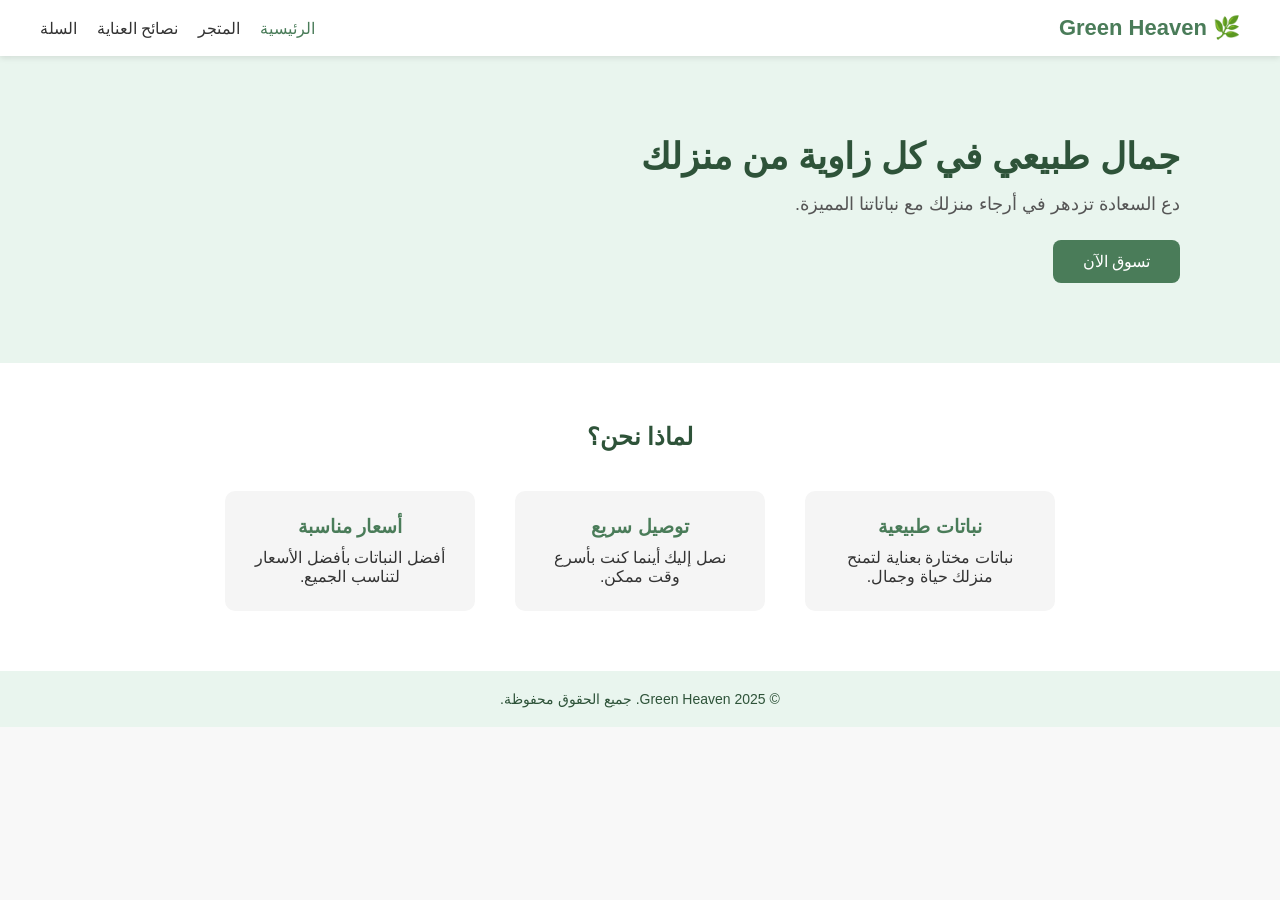
<file: index.html>
<!DOCTYPE html>
<html lang="ar" dir="rtl">
<head>
 <meta charset="UTF-8">
 <meta name="viewport" content="width=device-width, initial-scale=1.0">
 <title>Green Heaven | الرئيسية</title>
 <link rel="stylesheet" href="style.css">
</head>
<body>
 
 <!-- شريط التنقل -->
 <header class="navbar">
   <div class="logo">🌿 Green Heaven</div>
   <nav>
     <ul>
       <li><a href="index.html" class="active">الرئيسية</a></li>
       <li><a href="shop.html">المتجر</a></li>
       <li><a href="care.html">نصائح العناية</a></li>
       <li><a href="cart.html">السلة</a></li>
     </ul>
   </nav>
 </header>
 
 <!-- قسم البطل -->
 <section class="hero">
   <div class="hero-text">
     <h1>جمال طبيعي في كل زاوية من منزلك</h1>
     <p>دع السعادة تزدهر في أرجاء منزلك مع نباتاتنا المميزة.</p>
     <a href="shop.html" class="btn">تسوق الآن</a>
   </div>
   <div class="hero-image">
   </div>
 </section>
 
 <!-- قسم المميزات -->
 <section class="features">
   <h2>لماذا نحن؟</h2>
   <div class="feature-grid">
     <div class="feature">
       <h3>نباتات طبيعية</h3>
       <p>نباتات مختارة بعناية لتمنح منزلك حياة وجمال.</p>
     </div>
     <div class="feature">
       <h3>توصيل سريع</h3>
       <p>نصل إليك أينما كنت بأسرع وقت ممكن.</p>
     </div>
     <div class="feature">
       <h3>أسعار مناسبة</h3>
       <p>أفضل النباتات بأفضل الأسعار لتناسب الجميع.</p>
     </div>
   </div>
 </section>
 
 <!-- قسم التذييل -->
 <footer class="footer">
   <p>© 2025 Green Heaven. جميع الحقوق محفوظة.</p>
 </footer>
</body>
</html>
</file>
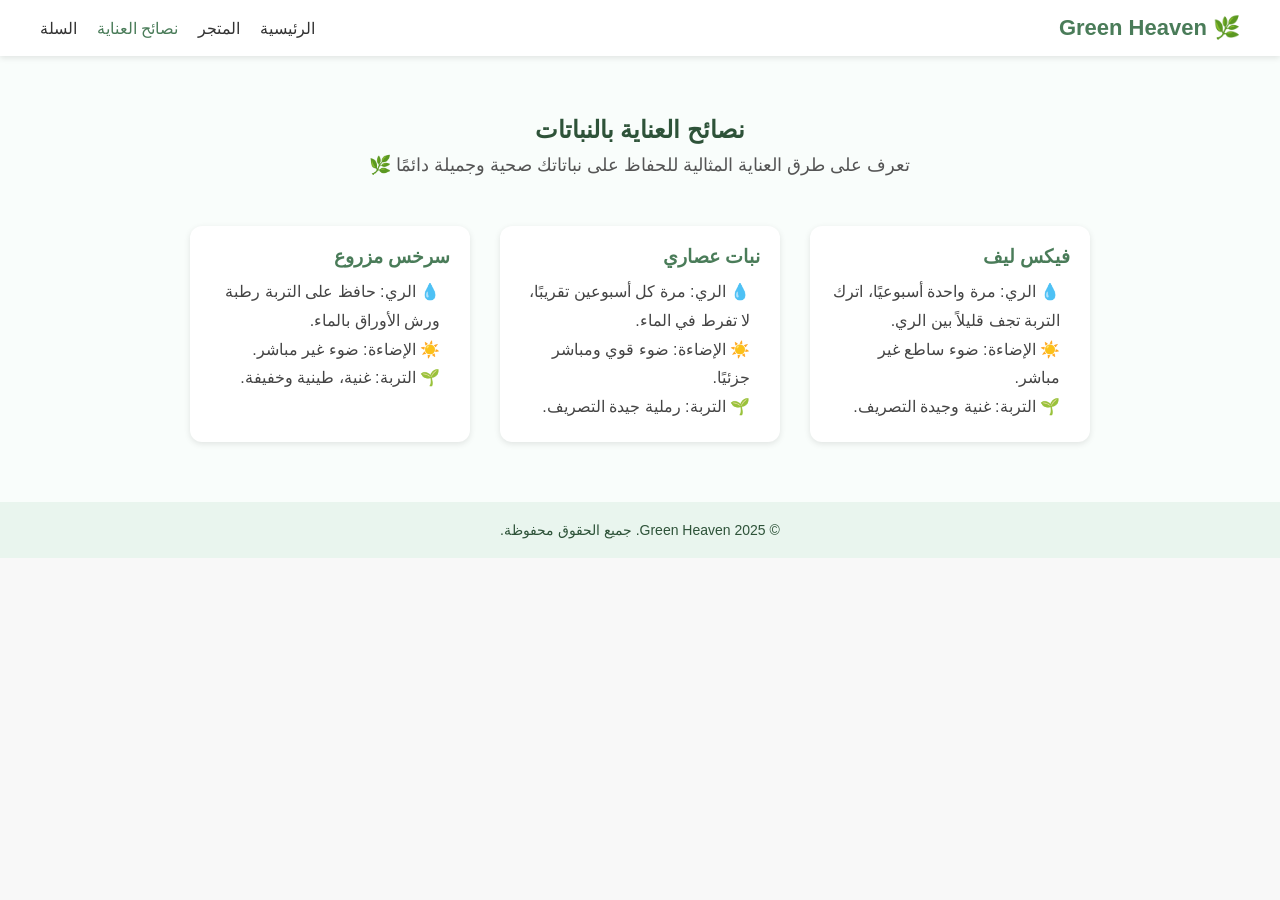
<file: care.html>
<!DOCTYPE html>
<html lang="ar" dir="rtl">
<head>
  <meta charset="UTF-8">
  <meta name="viewport" content="width=device-width, initial-scale=1.0">
  <title>Green Heaven | نصائح العناية</title>
  <link rel="stylesheet" href="style.css">
</head>
<body>

  <!-- شريط التنقل -->
  <header class="navbar">
    <div class="logo">🌿 Green Heaven</div>
    <nav>
      <ul>
        <li><a href="index.html">الرئيسية</a></li>
        <li><a href="shop.html">المتجر</a></li>
        <li><a href="care.html" class="active">نصائح العناية</a></li>
        <li><a href="cart.html">السلة</a></li>
      </ul>
    </nav>
  </header>

  <!-- قسم نصائح العناية -->
  <section class="care">
    <h1>نصائح العناية بالنباتات</h1>
    <p class="intro">تعرف على طرق العناية المثالية للحفاظ على نباتاتك صحية وجميلة دائمًا 🌿</p>

    <div class="care-grid">

      <!-- نصيحة 1 -->
      <div class="care-card">
        <h3>فيكس ليف</h3>
        <ul>
          <li>💧 الري: مرة واحدة أسبوعيًا، اترك التربة تجف قليلاً بين الري.</li>
          <li>☀️ الإضاءة: ضوء ساطع غير مباشر.</li>
          <li>🌱 التربة: غنية وجيدة التصريف.</li>
        </ul>
      </div>

      <!-- نصيحة 2 -->
      <div class="care-card">
        <h3>نبات عصاري</h3>
        <ul>
          <li>💧 الري: مرة كل أسبوعين تقريبًا، لا تفرط في الماء.</li>
          <li>☀️ الإضاءة: ضوء قوي ومباشر جزئيًا.</li>
          <li>🌱 التربة: رملية جيدة التصريف.</li>
        </ul>
      </div>

      <!-- نصيحة 3 -->
      <div class="care-card">
        <h3>سرخس مزروع</h3>
        <ul>
          <li>💧 الري: حافظ على التربة رطبة ورش الأوراق بالماء.</li>
          <li>☀️ الإضاءة: ضوء غير مباشر.</li>
          <li>🌱 التربة: غنية، طينية وخفيفة.</li>
        </ul>
      </div>

    </div>
  </section>

  <!-- التذييل -->
  <footer class="footer">
    <p>© 2025 Green Heaven. جميع الحقوق محفوظة.</p>
  </footer>

</body>
</html>
</file>
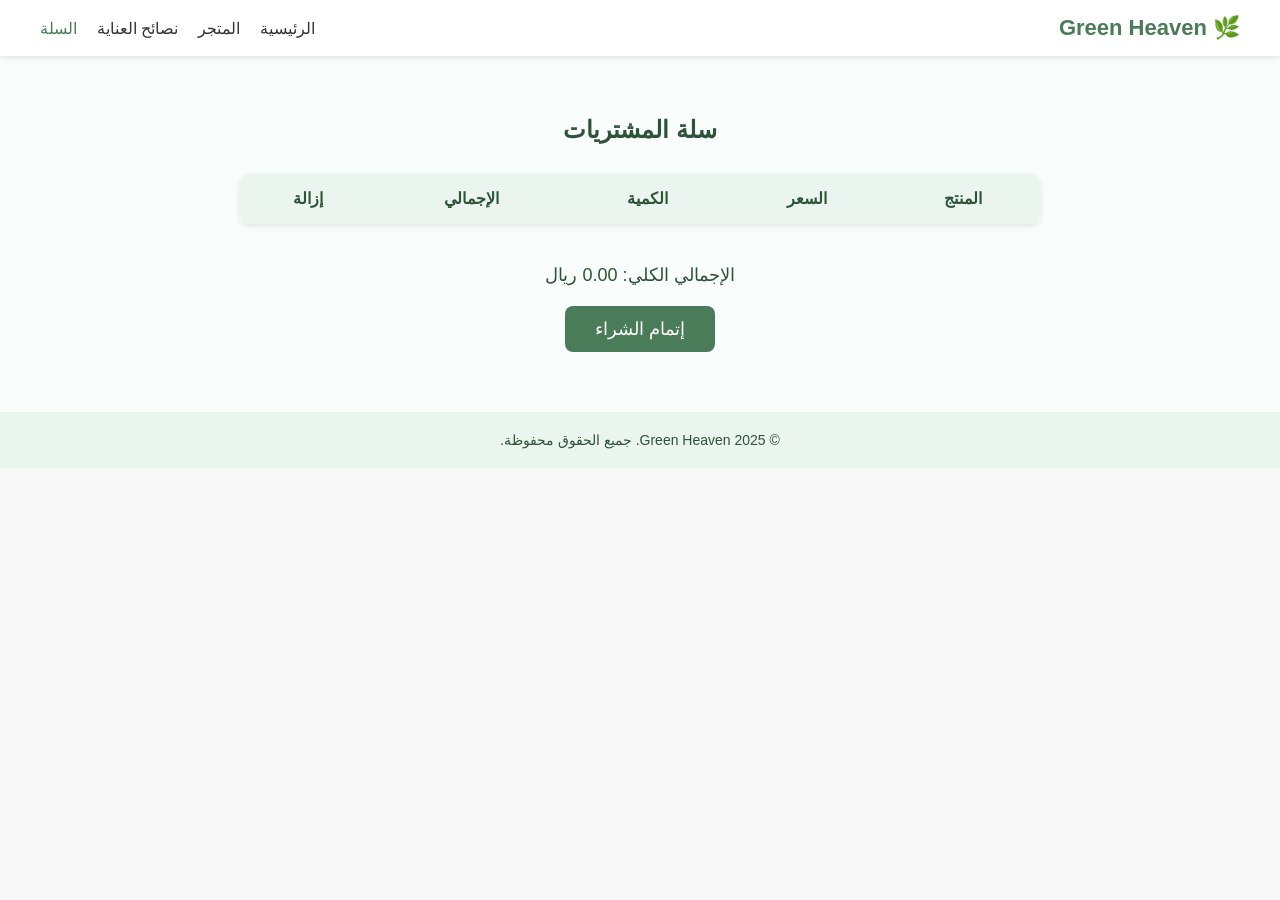
<file: cart.html>
<!DOCTYPE html>
<html lang="ar" dir="rtl">
<head>
  <meta charset="UTF-8">
  <meta name="viewport" content="width=device-width, initial-scale=1.0">
  <title>Green Heaven | سلة المشتريات</title>
  <link rel="stylesheet" href="style.css">
</head>
<body>

  <!-- شريط التنقل -->
  <header class="navbar">
    <div class="logo">🌿 Green Heaven</div>
    <nav>
      <ul>
        <li><a href="index.html">الرئيسية</a></li>
        <li><a href="shop.html">المتجر</a></li>
        <li><a href="care.html">نصائح العناية</a></li>
        <li><a href="cart.html" class="active">السلة</a></li>
      </ul>
    </nav>
  </header>

  <!-- قسم السلة -->
  <section class="cart">
    <h1>سلة المشتريات</h1>
    <table id="cart-table">
      <thead>
        <tr>
          <th>المنتج</th>
          <th>السعر</th>
          <th>الكمية</th>
          <th>الإجمالي</th>
          <th>إزالة</th>
        </tr>
      </thead>
      <tbody>
        <!-- تُملأ ديناميكيًا من JavaScript -->
      </tbody>
    </table>

    <div class="cart-summary">
      <p>الإجمالي الكلي: <span id="cart-total">0</span> ريال</p>
      <a href="checkout.html" class="btn">إتمام الشراء</a>
    </div>
  </section>

  <footer class="footer">
    <p>© 2025 Green Heaven. جميع الحقوق محفوظة.</p>
  </footer>

  <script src="script.js"></script>
</body>
</html>
</file>
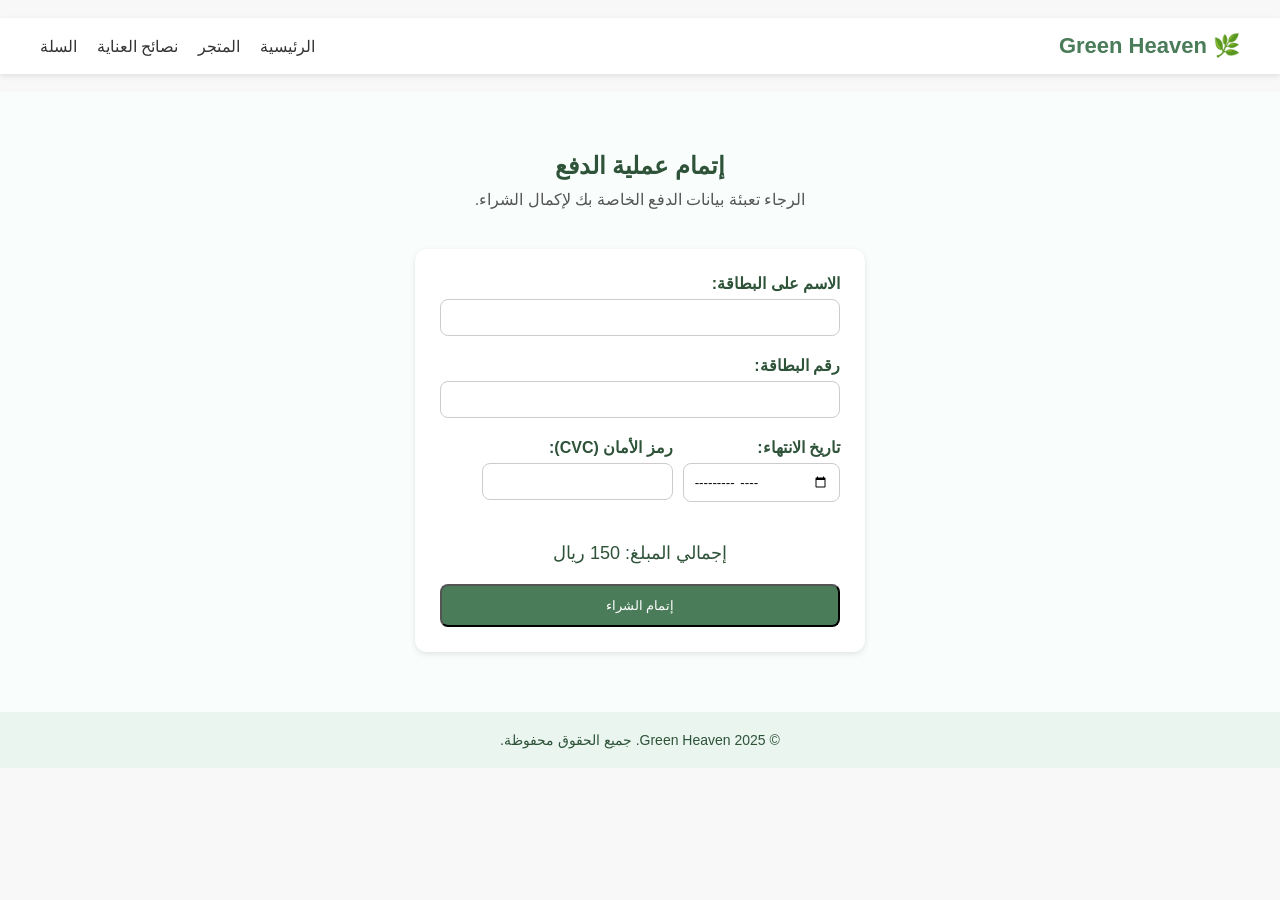
<file: checkout.html>
<!DOCTYPE html>
<html lang="ar" dir="rtl">
<head>
  <meta charset="UTF-8">
  <meta name="viewport" content="width=device-width, initial-scale=1.0">
  <title>Green Heaven | الدفع</title>
  <link rel="stylesheet" href="style.css">
</head>
<body>

‎  <!-- شريط التنقل -->
  <header class="navbar">
    <div class="logo">🌿 Green Heaven</div>
    <nav>
      <ul>
        <li><a href="index.html">الرئيسية</a></li>
        <li><a href="shop.html">المتجر</a></li>
        <li><a href="care.html">نصائح العناية</a></li>
        <li><a href="cart.html">السلة</a></li>
      </ul>
    </nav>
  </header>

‎  <!-- قسم الدفع -->
  <section class="checkout">
    <h1>إتمام عملية الدفع</h1>
    <p class="checkout-info">الرجاء تعبئة بيانات الدفع الخاصة بك لإكمال الشراء.</p>

    <form id="checkout-form">
      <div class="form-group">
        <label>الاسم على البطاقة:</label>
        <input type="text" id="name" required>
      </div>

      <div class="form-group">
        <label>رقم البطاقة:</label>
        <input type="text" id="card-number" maxlength="16" required>
      </div>

      <div class="form-row">
        <div class="form-group">
          <label>تاريخ الانتهاء:</label>
          <input type="month" id="expiry" required>
        </div>
        <div class="form-group">
          <label>رمز الأمان (CVC):</label>
          <input type="text" id="cvc" maxlength="3" required>
        </div>
      </div>

      <div class="checkout-total">
        <p>إجمالي المبلغ: <span id="checkout-total">150</span> ريال</p>
      </div>

      <button type="submit" class="btn">إتمام الشراء</button>
    </form>
  </section>

  <footer class="footer">
    <p>©️ 2025 Green Heaven. جميع الحقوق محفوظة.</p>
  </footer>

  <script>
    const form = document.getElementById("checkout-form");

    form.addEventListener("submit", function(e) {
      e.preventDefault();
      alert("تم الدفع بنجاح! شكراً لتسوقك معنا 🌿");
      window.location.href = "confirmation.html";
    });
  </script>

</body>
</html>
</file>
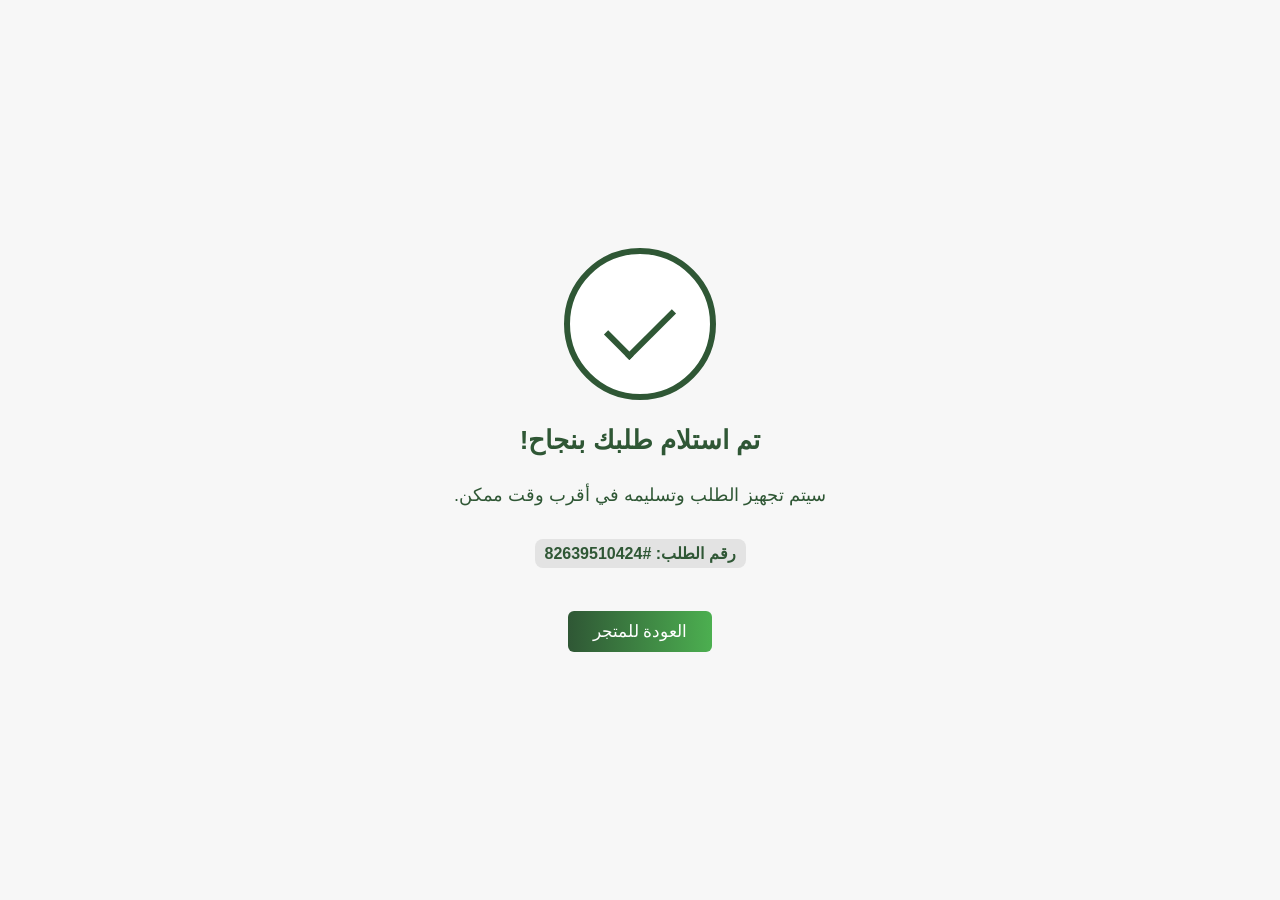
<file: confirmation.html>
<!DOCTYPE html>
<html lang="ar" dir="rtl">
<head>
  <meta charset="UTF-8">
  <meta name="viewport" content="width=device-width, initial-scale=1.0">
  <title>Green Heaven | تأكيد الطلب</title>
  <style>
    body {
      font-family: 'Cairo', sans-serif;
      background-color: #F7F7F7;
      display: flex;
      flex-direction: column;
      align-items: center;
      justify-content: center;
      height: 100vh;
      margin: 0;
      color: #2F5735;
      text-align: center;
    }

    .checkmark-wrapper {
      width: 140px;
      height: 140px;
      display: flex;
      align-items: center;
      justify-content: center;
      background-color: #fff;
      border-radius: 50%;
      border: 6px solid #2F5735;
      position: relative;
      animation: pop 0.5s ease-out forwards;
    }

    .checkmark {
      width: 60px;
      height: 30px;
      border-left: 6px solid #2F5735;
      border-bottom: 6px solid #2F5735;
      transform: rotate(-45deg) scale(0);
      animation: draw 0.5s ease-out 0.5s forwards;
    }

    @keyframes draw {
      to { transform: rotate(-45deg) scale(1); }
    }

    @keyframes pop {
      0% { transform: scale(0.5); opacity: 0; }
      100% { transform: scale(1); opacity: 1; }
    }

    h1 {
      margin-top: 25px;
      font-size: 26px;
    }

    p {
      margin-top: 10px;
      font-size: 18px;
    }

    .order-number {
      background-color: #E3E3E3;
      border-radius: 8px;
      padding: 5px 10px;
      display: inline-block;
      margin-top: 15px;
      font-weight: bold;
    }

    .btn {
      margin-top: 25px;
      background: linear-gradient(to right, #2F5735, #4CAF50);
      color: white;
      border: none;
      padding: 10px 25px;
      border-radius: 6px;
      cursor: pointer;
      font-size: 17px;
      transition: transform 0.2s;
    }

    .btn:hover {
      transform: scale(1.05);
    }
  </style>
</head>
<body>

  <div class="checkmark-wrapper">
    <div class="checkmark"></div>
  </div>

  <h1>تم استلام طلبك بنجاح!</h1>
  <p>سيتم تجهيز الطلب وتسليمه في أقرب وقت ممكن.</p>
  <div class="order-number">رقم الطلب: #82639510424</div><br>
  <button class="btn" onclick="window.location.href='shop.html'">العودة للمتجر</button>

</body>
</html>
</file>
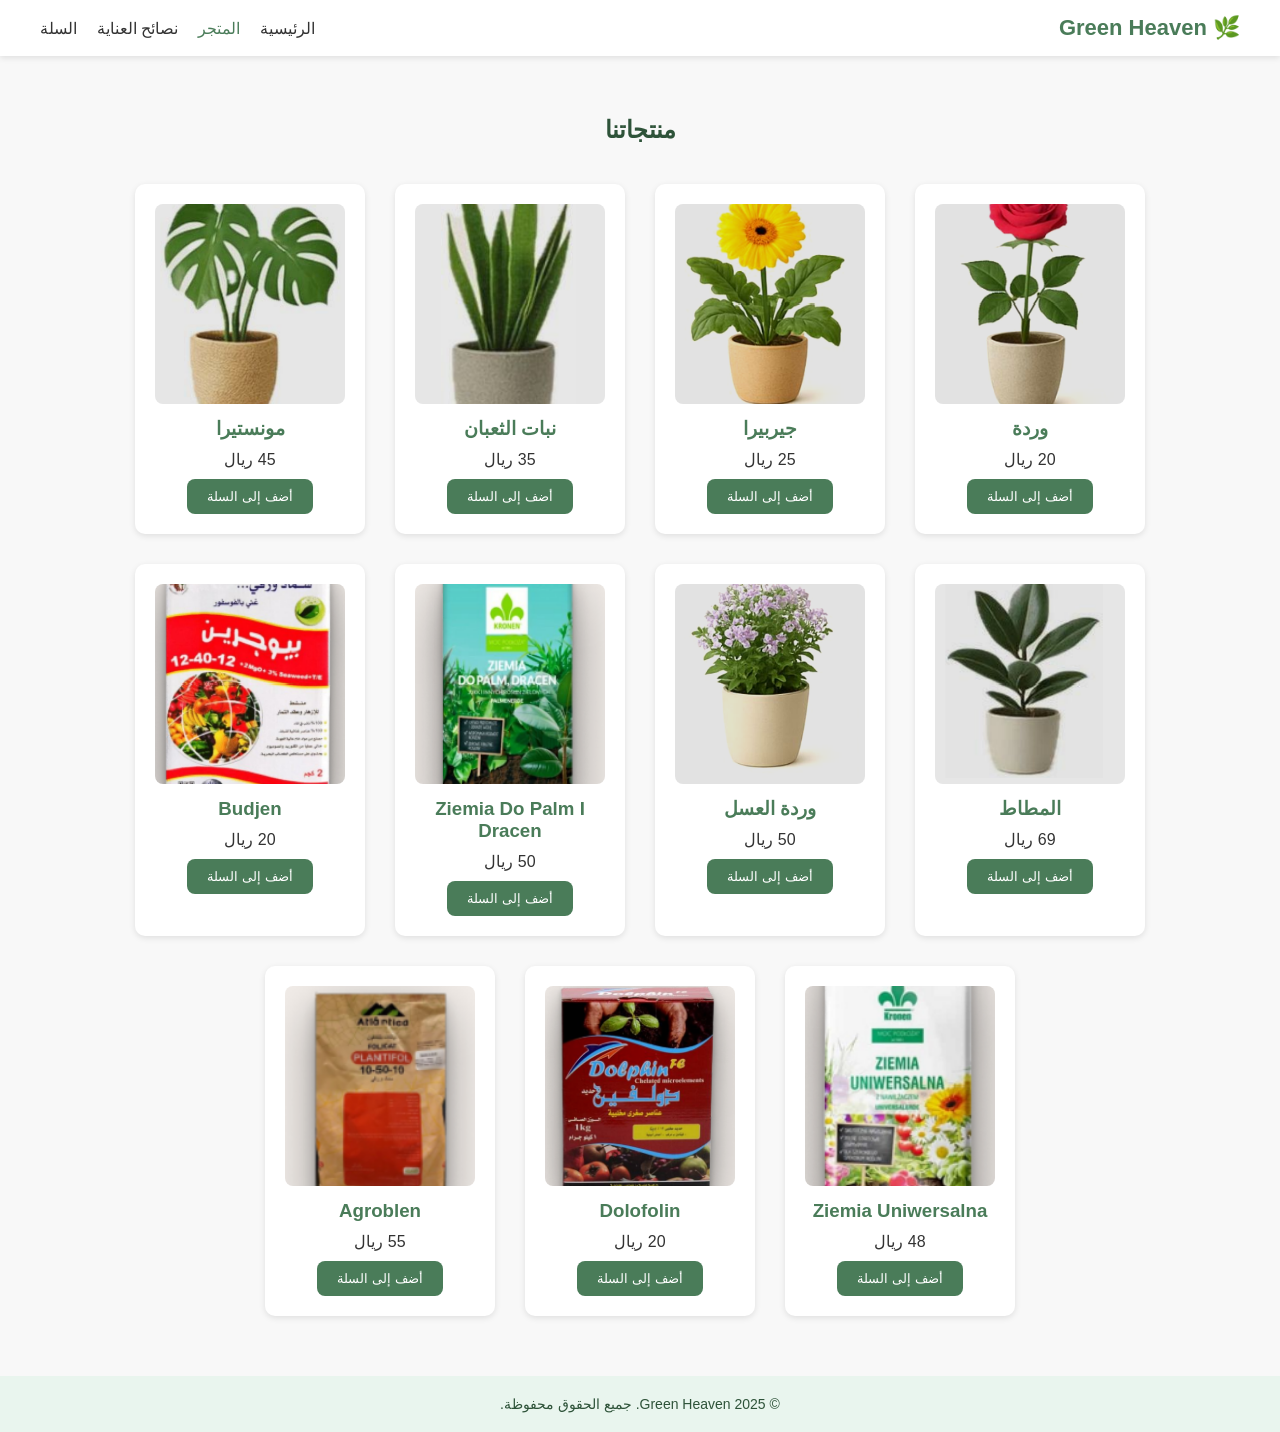
<file: shop.html>
<!DOCTYPE html>
<html lang="ar" dir="rtl">
<head>
  <meta charset="UTF-8">
  <meta name="viewport" content="width=device-width, initial-scale=1.0">
  <title>Green Heaven | المتجر</title>
  <link rel="stylesheet" href="style.css">
</head>
<body>

  <!-- شريط التنقل -->
  <header class="navbar">
    <div class="logo">🌿 Green Heaven</div>
    <nav>
      <ul>
        <li><a href="index.html">الرئيسية</a></li>
        <li><a href="shop.html" class="active">المتجر</a></li>
        <li><a href="care.html">نصائح العناية</a></li>
        <li><a href="cart.html">السلة</a></li>
      </ul>
    </nav>
  </header>

  <!-- قسم المنتجات -->
  <section class="shop">
    <h1>منتجاتنا</h1>
    <div class="product-grid">

      <!-- منتج 1 -->
      <div class="product">
        <img src="image3.png" alt="Rose">
        <h3>وردة</h3>
        <p class="price">20 ريال</p>
        <button class="add-cart" data-name="وردة" data-price="20">أضف إلى السلة</button>
      </div>

      <!-- منتج 2 -->
      <div class="product">
        <img src="image1.png" alt="Gerbera">
        <h3>جيربيرا</h3>
        <p class="price">25 ريال</p>
        <button class="add-cart" data-name="جيربيرا" data-price="25">أضف إلى السلة</button>
      </div>

      <!-- منتج 3 -->
      <div class="product">
        <img src="imageh3.png" alt="Snake Plant">
        <h3>نبات الثعبان</h3>
        <p class="price">35 ريال</p>
        <button class="add-cart" data-name="نبات الثعبان" data-price="35">أضف إلى السلة</button>
      </div>

      <!-- منتج 4 -->
      <div class="product">
        <img src="imageh1.png" alt="Monstera">
        <h3>مونستيرا</h3>
        <p class="price">45 ريال</p>
        <button class="add-cart" data-name="مونستيرا" data-price="45">أضف إلى السلة</button>
      </div>
	  

    
	  
	   <!-- منتج 6 -->
      <div class="product">
        <img src="imageh4.png" alt="Rubber">
        <h3>المطاط</h3>
        <p class="price">69 ريال</p>
        <button class="add-cart" data-name="مونستيرا" data-price="69">أضف إلى السلة</button>
      </div>
	  
	   <!-- منتج 7 -->
      <div class="product">
        <img src="image2.png" alt="Alyssum">
        <h3>وردة العسل</h3>
        <p class="price">50 ريال</p>
        <button class="add-cart" data-name="مونستيرا" data-price="50">أضف إلى السلة</button>
      </div>
	  
	  <!-- منتج 8 -->
      <div class="product">
        <img src="image11.png" alt="تربه">
        <h3>Ziemia  Do
 Palm I Dracen</h3>
        <p class="price">50 ريال</p>
        <button class="add-cart" data-name="Ziemia  Do
 Palm I Dracen" data-price="50">أضف إلى السلة</button>
      </div>
	  
	  <!-- منتج 9 -->
      <div class="product">
        <img src="image12.png" alt="تربه">
        <h3>Budjen</h3>
        <p class="price">20 ريال</p>
        <button class="add-cart" data-name="Budjen" data-price="20">أضف إلى السلة</button>
      </div>
	  
	  <!-- منتج10-->
      <div class="product">
        <img src="image13.png" alt="تربه">
        <h3>Ziemia
Uniwersalna</h3>
        <p class="price">48 ريال</p>
        <button class="add-cart" data-name="Ziemia
Uniwersalna" data-price="48">أضف إلى السلة</button>
      </div>
	  
	  <!-- منتج 11-->
      <div class="product">
        <img src="image14.png" alt="تربه">
        <h3>Dolofolin</h3>
        <p class="price">20 ريال</p>
        <button class="add-cart" data-name="Dolofolin" data-price="20">أضف إلى السلة</button>
      </div>
	  
	  <!-- منتج 12-->
      <div class="product">
        <img src="image15.png" alt="تربه">
        <h3>Agroblen</h3>
        <p class="price">55 ريال</p>
        <button class="add-cart" data-name="Agroblen" data-price="55">أضف إلى السلة</button>
      </div>
	  

    </div>
  </section>

  <footer class="footer">
    <p>©️ 2025 Green Heaven. جميع الحقوق محفوظة.</p>
  </footer>

  <script src="script.js"></script>
</body>
</html>
</file>
<file: style.css>
/* إعدادات عامة */
* {
  margin: 0;
  padding: 0;
  box-sizing: border-box;
  font-family: "Cairo", sans-serif;
}

body {
  background-color: #f8f8f8;
  color: #333;
}

/* شريط التنقل */
.navbar {
  background-color: #fff;
  box-shadow: 0 2px 6px rgba(0,0,0,0.1);
  display: flex;
  justify-content: space-between;
  align-items: center;
  padding: 15px 40px;
  position: sticky;
  top: 0;
  z-index: 100;
}

.navbar .logo {
  font-size: 22px;
  color: #4a7c59;
  font-weight: bold;
}

.navbar ul {
  list-style: none;
  display: flex;
  gap: 20px;
}

.navbar a {
  text-decoration: none;
  color: #333;
  font-weight: 500;
}

.navbar a.active,
.navbar a:hover {
  color: #4a7c59;
}

/* قسم البطل */
.hero {
  display: flex;
  justify-content: space-between;
  align-items: center;
  padding: 80px 100px;
  background-color: #e9f5ee;
}

.hero-text {
  max-width: 50%;
}

.hero-text h1 {
  font-size: 36px;
  color: #2e5339;
  margin-bottom: 15px;
}

.hero-text p {
  font-size: 18px;
  color: #555;
  margin-bottom: 25px;
}

.btn {
  display: inline-block;
  padding: 12px 30px;
  background-color: #4a7c59;
  color: #fff;
  border-radius: 8px;
  text-decoration: none;
  transition: 0.3s;
}

.btn:hover {
  background-color: #3b6247;
}

.hero-image img {
  width: 400px;
  border-radius: 15px;
}

/* قسم المميزات */
.features {
  text-align: center;
  padding: 60px 30px;
  background-color: #fff;
}

.features h2 {
  color: #2e5339;
  margin-bottom: 40px;
}

.feature-grid {
  display: flex;
  justify-content: center;
  gap: 40px;
  flex-wrap: wrap;
}

.feature {
  background-color: #f5f5f5;
  border-radius: 10px;
  padding: 25px;
  width: 250px;
  transition: transform 0.3s;
}

.feature:hover {
  transform: translateY(-5px);
}

.feature img {
  width: 60px;
  margin-bottom: 15px;
}

.feature h3 {
  color: #4a7c59;
  margin-bottom: 10px;
}

/* التذييل */
.footer {
  text-align: center;
  padding: 20px;
  background-color: #e9f5ee;
  color: #2e5339;
  font-size: 14px;
}
/* صفحة المتجر */
.shop {
  padding: 60px 40px;
  text-align: center;
}

.shop h1 {
  color: #2e5339;
  margin-bottom: 40px;
}

.product-grid {
  display: flex;
  flex-wrap: wrap;
  justify-content: center;
  gap: 30px;
}

.product {
  background-color: #fff;
  border-radius: 10px;
  box-shadow: 0 2px 6px rgba(0,0,0,0.1);
  padding: 20px;
  width: 230px;
  transition: 0.3s;
}

.product:hover {
  transform: translateY(-5px);
}

.product img {
  width: 100%;
  height: 200px;
  object-fit: cover;
  border-radius: 8px;
}

.product h3 {
  color: #4a7c59;
  margin: 10px 0;
}

.product .price {
  color: #333;
  margin-bottom: 10px;
}

.add-cart {
  background-color: #4a7c59;
  color: #fff;
  border: none;
  border-radius: 8px;
  padding: 10px 20px;
  cursor: pointer;
  transition: 0.3s;
}

.add-cart:hover {
  background-color: #3b6247;
}




/* صفحة نصائح العناية */
.care {
  padding: 60px 40px;
  text-align: center;
  background-color: #f9fdfb;
}

.care h1 {
  color: #2e5339;
  margin-bottom: 10px;
}

.care .intro {
  color: #555;
  margin-bottom: 50px;
  font-size: 18px;
}

.care-grid {
  display: flex;
  justify-content: center;
  flex-wrap: wrap;
  gap: 30px;
}

.care-card {
  background-color: #fff;
  border-radius: 12px;
  box-shadow: 0 2px 6px rgba(0,0,0,0.1);
  padding: 20px;
  width: 280px;
  text-align: right;
  transition: 0.3s;
}

.care-card:hover {
  transform: translateY(-5px);
}

.care-card img {
  width: 100%;
  height: 180px;
  border-radius: 10px;
  object-fit: cover;
  margin-bottom: 15px;
}

.care-card h3 {
  color: #4a7c59;
  margin-bottom: 10px;
}

.care-card ul {
  list-style: none;
  color: #444;
  line-height: 1.8;
  padding-right: 10px;
}




/* صفحة السلة */
.cart {
  padding: 60px 40px;
  text-align: center;
  background-color: #f9fdfb;
}

.cart h1 {
  color: #2e5339;
  margin-bottom: 30px;
}

#cart-table {
  width: 100%;
  max-width: 800px;
  margin: 0 auto 40px;
  border-collapse: collapse;
  background-color: #fff;
  border-radius: 10px;
  overflow: hidden;
  box-shadow: 0 2px 6px rgba(0,0,0,0.1);
}

#cart-table th, #cart-table td {
  padding: 15px;
  border-bottom: 1px solid #eee;
}

#cart-table th {
  background-color: #e9f5ee;
  color: #2e5339;
}

#cart-table td {
  color: #333;
}

.cart-summary {
  font-size: 18px;
  color: #2e5339;
}

.cart-summary .btn {
  margin-top: 20px;
  display: inline-block;
}


/* صفحة الدفع */
.checkout {
  padding: 60px 40px;
  text-align: center;
  background-color: #f9fdfb;
}

.checkout h1 {
  color: #2e5339;
  margin-bottom: 10px;
}

.checkout-info {
  color: #555;
  margin-bottom: 40px;
}

form {
  max-width: 450px;
  margin: 0 auto;
  background-color: #fff;
  padding: 25px;
  border-radius: 12px;
  box-shadow: 0 2px 6px rgba(0,0,0,0.1);
  text-align: right;
}

.form-group {
  margin-bottom: 20px;
}

label {
  display: block;
  color: #2e5339;
  margin-bottom: 6px;
  font-weight: bold;
}

input {
  width: 100%;
  padding: 10px;
  border: 1px solid #ccc;
  border-radius: 8px;
}

.form-row {
  display: flex;
  gap: 10px;
}

.checkout-total {
  text-align: center;
  margin: 20px 0;
  font-size: 18px;
  color: #2e5339;
}

button.btn {
  display: block;
  width: 100%;
}
</file>
